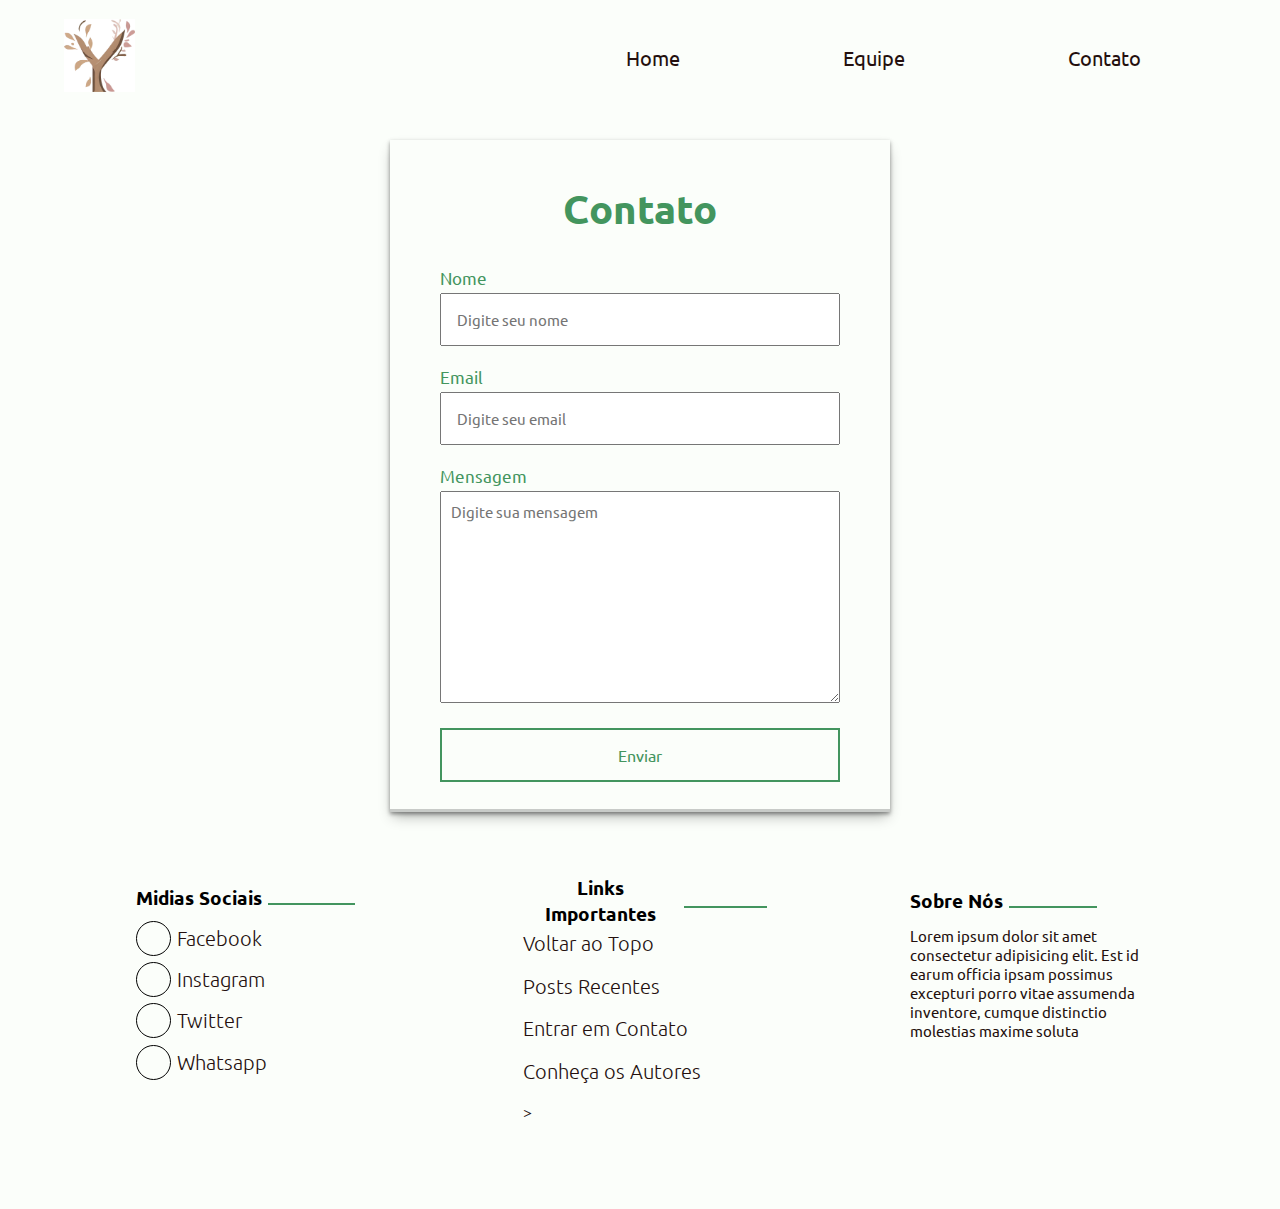
<file: contato.html>
<!DOCTYPE html>
<html lang="pt-br">

<head>
    <meta charset="UTF-8">
    <meta http-equiv="X-UA-Compatible" content="IE=edge">
    <meta name="viewport" content="width=device-width, initial-scale=1.0">
    <link rel="stylesheet" href="css/contato.css">
    <link rel="stylesheet" href="./css/blog.css">
    <link rel="stylesheet" href="./css/style.css">
    <title>Pagina de contato</title>
</head>

<body>
    <header>
        <nav class="menu">
          <div class="icon">
            <a href="./index.html"><img src="./img/Y.png" alt=""></a>
          </div>
    
          <div class="itens">
            <ul>
              <!-- <i class="fa-solid fa-chevron-down" style="color: #000000;"></i> -->
              <!-- lembrar de adcionar isso como links -->
             <li><a href="./index.html">Home</a></li> 
             <!-- <li><a href="#">Lançados Recentemente</a></li> -->
             <li><a href="./autores.html">Equipe</a></li>
             <li><a href="./contato.html">Contato</a></li>
            </ul>
          </div>
    
        </nav>
      </header>
    <section style="margin-top: 7%;">
        <h2>Contato</h2>
        <form action="">
            <label>Nome</label>
            <input type="text" name="name" placeholder="Digite seu nome" required>
            <label>Email</label>
            <input type="email" name="email" placeholder="Digite seu email" required>
            <label>Mensagem</label>
            <textarea name="message" cols="30" rows="10" placeholder="Digite sua mensagem" required></textarea>
            <button type="submit">Enviar</button>
        </form>
    </section>

    <footer>
        <div class="container-footer">
          <div class="row-footer">
    
            <div class="footer-col">
              <div class="rede-social">
                <div class="footer-decoracao">
                  <h4>Midias Sociais</h4>
                  <div class="linha-footer">
                  </div>
                </div>
    
                <div class="redes-sociais">
                  <div class="rede-sociall">
                    <div class="icon">
                      <a href="#"><i class="fa-brands fa-facebook-f"></i></a> 
                    </div>
                    <a href="#">Facebook</a>
    
                  </div>
                  <div class="rede-sociall">
                    <div class="icon">
                      <a href="#"><i class="fa-brands fa-instagram"></i></a> 
                    </div>
                    <a href="#">Instagram</a>
    
                  </div>
                  <div class="rede-sociall">
                    <div class="icon">
                      <a href="#"><i class="fa-brands fa-twitter"></i></a>
                    </div>
                    <a href="#">Twitter</a>
    
                  </div>
    
                  <div class="rede-sociall">
                    <div class="icon">
                      <a href="#"><i class="fa-brands fa-whatsapp"></i></a>
                    </div>
                    <a href="#">Whatsapp</a>
    
                  </div>
    
                  
    
                </div>
              </div>
            </div>
    
            <div class="footer-col">
              <div class="footer-decoracao">
                <h4>Links Importantes</h4>
                <div class="linha-footer">
                </div>
              </div>
              <ul>
                <li><a href="#">Voltar ao Topo</a></li>
                <li><a href="#">Posts Recentes</a></li>
                <li><a href="./contato.html">Entrar em Contato</a></li>
                <li><a href="autores.html">Conheça os Autores</a></li>>
              </ul>
            </div>
    
            <!-- <div class="footer-col">
              <div class="footer-decoracao">
                <h4>Links Importantes</h4>
                <div class="linha-footer">
                </div>
              </div>
    
              <ul>
                <li><a href="#">Voltar ao Topo</a></li>
                <li><a href="#">Entrar em Contato</a></li>
                <li><a href="#">Conheça os Autores</a></li>
              </ul>
            </div> -->
    
            <div class="footer-col">
              <div class="footer-decoracao">
                <h4>Sobre Nós</h4>
                <div class="linha-footer">
                </div>
              </div>
              <p class="sobre">
                Lorem ipsum dolor sit amet consectetur adipisicing elit. Est id
                earum officia ipsam possimus excepturi porro vitae assumenda
                inventore, cumque distinctio molestias maxime soluta 
              </p>
            </div>
            </div>
          </div>
    
        </div>
      </footer>

</body>

</html>
</file>
<file: css/contato.css>
@import url('https://fonts.googleapis.com/css2?family=Montserrat:ital,wght@0,100;0,200;0,300;0,400;0,500;0,600;0,700;0,800;0,900;1,100;1,200;1,300;1,400;1,500;1,600;1,700;1,800;1,900&family=Open+Sans:ital,wght@0,300;0,400;0,500;0,600;0,700;0,800;1,300;1,400;1,500;1,600;1,700;1,800&family=Ubuntu:ital,wght@0,300;0,400;0,500;0,700;1,300;1,400;1,500;1,700&display=swap');

* {
    padding: 0;
    margin: 0;
    box-sizing: border-box;
    /* font-family: 'Montserrat', sans-serif; */
    font-family: 'Open Sans', sans-serif;
    /* font-family: 'Ubuntu', sans-serif; */
}

body {
    display: flex;
    flex-direction: column;
    align-items: center;
    justify-content: center;
    background-color: #fbfefa;
    min-height: 100vh;
    padding-top: 50px;
}

section {
    display: flex;
    align-items: center;
    justify-content: center;
    flex-direction: column;
    padding: 10px 50px;
    background-color: #fbfefa;
    width: 500px;
    box-shadow: rgba(0, 0, 0, 0.4) 0px 2px 4px, rgba(0, 0, 0, 0.3) 0px 7px 13px -3px, rgba(0, 0, 0, 0.2) 0px -3px 0px inset;
}

section h2 {
    color: #43955e;
    font-size: 2.5rem;
    margin: 2rem;
}

section form {
    display: flex;
    flex-direction: column;
    width: 100%;
}

form label {
    color: #43955e;
    font-size: 17px;
    margin-bottom: 5px;
}

form input {
    padding: 15px;
    outline: none;
    margin-bottom: 20px;
    font-size: 15px;
    transition: all 0.5s;
}

form textarea {
    padding: 10px;
    font-size: 15px;
    outline: none;
    margin-bottom: 25px;
    transition: all 0.5s;
}

form input:focus,
form textarea:focus {
    transform: scale(1.02);
}

form button {
    padding: 15px;
    cursor: pointer;
    font-size: 16px;
    background: transparent;
    border: 2px solid #43955e;
    color: #43955e;
    margin-bottom: 20px;
    transition: 0.2s;
}

form button:hover {
    background-color: white;
    color: black;
    transform: scale(1.02);
}
</file>
<file: css/blog.css>
/* import de fontes */
@import url('https://fonts.googleapis.com/css2?family=Noto+Sans:ital,wght@0,100;0,200;0,300;0,400;0,500;0,600;0,700;0,800;0,900;1,100;1,200;1,300;1,400;1,500;1,600;1,700;1,800;1,900&family=Roboto:ital,wght@0,100;0,300;0,400;0,500;0,700;0,900;1,100;1,300;1,400;1,500;1,700;1,900&family=Ubuntu:ital,wght@0,300;0,400;0,500;0,700;1,300;1,400;1,500;1,700&display=swap');
/* font-family: 'Noto Sans', sans-serif;
font-family: 'Roboto', sans-serif;
font-family: 'Ubuntu', sans-serif; */
* {
  margin: 0;
  padding: 0;
  box-sizing: border-box;
  font-family: 'Ubuntu', sans-serif;
  color: #24100E;
}

body {
  background-color: #fbfefa;
}

a {
  text-decoration: none;
}

/* header {
  width: 1px;
  height: 15%;
  margin: auto;
  border: 1px solid black;
} */


/* anotação para depois perguntar. isso aqui que eu fiz fncionou, mas e um trambico do caralho.
eu realmente não faço ideia de como, mas deu certo, eu consegui concertar e no final nem era adata que quebrou o codigo, e sim o header. */


/* nav  */

.menu {
  display: flex;
  width: 91%;
  left: 5%;
  top: 0%;
  font-size: 20px;
  font-weight: 400;
  background-color: #fbfefa;
  position: fixed;
  padding-top: 1.5%;
  margin-bottom: 2.5%;
  justify-content: space-between;
  /* border: 1px solid red; */
}

.icon {
 height: 15%;
}

.icon img {
  width: 15%;
}

.itens {
  display: flex;
  width: 100%;
  justify-content: flex-end;
  align-items: center;
  /* border: 1px solid blue; */
}

.itens ul {
  display: flex;
  width: 100%;
  padding: 1%;
  justify-content: space-around;
  list-style: none;
}

/* bagui do coiso la */

.banner-blog {
  margin-top: 10.5%;
  padding-bottom: 1.5%;
  /* border: 1px solid black; */
}

.container-banner-blog {
  display: flex;
  flex-direction: row;
  justify-content: space-between;
  width: 90%;
  height: 100%;
  margin: auto;
  /* border: 1px solid blue; */
}

.container1 {
  width: 60%;
  /* border: 1px solid red; */
}

.container2 {
  width: 30%;
  /* border: 1px solid violet; */
}

.container2 img {
  width: 100%;
  border-radius: 15px;
  box-shadow: rgba(0, 0, 0, 0.24) 0px 3px 8px;
}

.icon-autor-banner-blog {
  width: 10%;

  /* border: 1px solid pink; */
}


.icon-autor-banner-blog img{
  width: 50px;
  height: 50px;
  border-radius: 50px;
  /* border: 1px solid black; */
}

.titulo-banner-blog h1{
  color: #43955e;
}
.titulo-banner-blog {
  font-size: 40px;
  margin-bottom: 4%;
  /* border: 1px solid green; */
}


.texto-banner-blog {
  font-size: 26px;
  font-weight: 300;
  margin-bottom: 4%;
  /* border: 1px solid yellow; */
}

.autor-banner-blog {
  display: flex;
  width: 100%;
  align-items: center;
  /* border: 1px solid cyan; */
}

.texto-autor-banner-blog {
  width: 25%;
  height: 100%;
  /* border: 1px solid blue; */
}

.texto-autor-banner-blog span {
  font-size: 14px;
}

.trambico-autor-banner-blog {
  display: flex;
  flex-direction: column;
  width: 100%;
  height: 100%;
  /* border: 1px solid yellowgreen; */
} 

.texto1-banner-blog {
  display: inline-flex;
  justify-content: flex-start;
  text-align: center;
  align-items: center;
  margin: 2.5% 0 ;
  width: 100%;
  font-size: 13px;
  /* border: 1px solid violet; */
}

.autor-corno{
  width: 100%;
  font-size: 16px;
  /* border: 1px solid black; */
}

.data-banner-blog {
  width: 40%;
  /* border: 1px solid red; */
}
.linha-blog {
  height: 2px;
  width: 10%;
  margin: 2.5%;
  border: 1px solid chocolate ;
}

.tempo-leitura-banner-blog {
  width: 40%;
  /* border: 1px solid yellow; */
}



/* blog */
.post-container {
  display: flex;
  max-width: 800px;
  margin: auto;
  width: 100%;
  margin-top: 6.5rem;
  flex-direction: row-reverse;
}

.topo-titulo {
  font-size: 2.6rem;
  color: #43955e;
  text-align: center;
  margin-bottom: 2.5%;
}

/* .data-autor-blog {
  text-align: center;
  font-size: 1.0rem;
}

.topo-img {
  width: 100%;
  height: 420px;
  object-fit: cover;
  object-position: center;
} */

.sub-titulo {
  color: #43955e;
  font-size: 1.4rem;
  margin-bottom: 2.5%;
}

.post-texto {
  font-size: 1.25rem;
  line-height: 1.8rem;
  margin-bottom: 2.5%;
  text-align: justify;
  font-weight: 300;
  line-height: 1.5;
}


/* (???) */
.lista{
  margin: 0.5rem 0rem 1rem 2rem;
}

.titulo-lista{
  color: #43955e;
  margin: 1.5rem 0rem 0.5rem 1rem;
  font-size: 1.2em;
}

dt {
  font-weight: 550;
}




.botoes{
  display: flex;
  flex-direction: column;
  width: 40px;
  margin-right: 1.2vw;
  margin-top: 1.6vw;
}

.compartilhar{
  width: 40px;
  height: 40px;
  margin-bottom: 2px;
}

.botoes img{
  width: 40px;
  height: 40px;
}

.prev-and-next {
  display: flex;
  width: 90%;
  height: 40%;
  margin: 4% auto;
  border: 1px solid yellow;
}

.prev {
  display: flex;
  width: 50%;
  border: 1px solid red;
}

.prev-image {
  width: 40%;
}

.prev-image img{
  width: 100%;
  border-radius: 10%;  box-shadow: rgba(0, 0, 0, 0.24) 0px 3px 8px;
  filter: grayscale(0.65);
}

.next {
  display: flex;
  width: 50%;
  border: 1px solid blue;
}
</file>
<file: css/style.css>
/* import de fontes */
@import url('https://fonts.googleapis.com/css2?family=Noto+Sans:ital,wght@0,100;0,200;0,300;0,400;0,500;0,600;0,700;0,800;0,900;1,100;1,200;1,300;1,400;1,500;1,600;1,700;1,800;1,900&family=Roboto:ital,wght@0,100;0,300;0,400;0,500;0,700;0,900;1,100;1,300;1,400;1,500;1,700;1,900&family=Ubuntu:ital,wght@0,300;0,400;0,500;0,700;1,300;1,400;1,500;1,700&display=swap');
/* font-family: 'Noto Sans', sans-serif;
font-family: 'Roboto', sans-serif;
font-family: 'Ubuntu', sans-serif; */
* {
  margin: 0;
  padding: 0;
  box-sizing: border-box;
  font-family: 'Ubuntu', sans-serif;
  color: #24100E;
}

body {
  background-color: #fbfefa;
}

a {
  text-decoration: none;
  transition: 200ms ease-in-out;
}

a:hover {
  color: #43955e;
}

.container-pai-menu {
  display: flex;
  width: 78%;
  height: 26%;
  margin: auto;
  flex-direction: column;
  align-items: center;
  justify-content: center;
  text-align: center;
  padding: 4%;
  /* border: 1px solid green; */
}

.container-pai-menu img {
  width: 25%;
  margin-bottom: 4%;
}

.container-filho-menu {
  display: flex;
  width: 100%;
  height: 20%;
  justify-content: center;
}
.container-filho-menu a {
  color: #24100E;
}
.container-filho-menu ul{
  display: flex;
  width: 85%;

  justify-content: space-around;
  list-style: none;

  box-shadow: rgba(0, 0, 0, 0.35) 0px 2.5px 7.5px;

}

.container-filho-menu li a:hover {
  color: #43955e;
}
.container-filho-menu li:hover {
  color: #43955e;
}
.container-filho-menu li {
  padding: 1%;
  font-size: 20px;
  font-weight: 400;
  
}

.conatiner-pai-banner {
  display: flex;
  position: relative;
  width: 78%;
  height: 59vh;
  margin: auto;
  justify-content: center;
  align-items: center;
  flex-direction: column;
  margin: auto;
  background-image: url(./../img/arbo-banner.jpg);
  background-size: cover;
  background-repeat: no-repeat;
  transition: 1s ease-in-out;
  background-position: bottom;
  box-shadow: rgba(0, 0, 0, 0.35) 0px 5px 15px;
  border-radius: 5px;
}

.conatiner-pai-banner:hover {
  background-image: url(./../img/arbo-icon.jpg);
  background-size: cover;
  background-repeat: no-repeat;
  background-position: bottom;

}




/* .conatiner-pai-banner img {
  width: 100%;
} */

.conatiner-pai-banner span {
  color: #fbfefa;
}
.conatiner-pai-banner a {
  font-size: 50px;
  text-decoration: none;
  color: #fbfefa;
}


.titulo-banner a:hover {
  text-decoration: underline;
  color: #43955e;
}

.titulo-banner {
  display: flex;
  position: relative;
  width: 60%;
  justify-content: center;
  align-items: center;
  text-align: center;
  flex-direction: row;
  transition: 1s ease-in-out;
  /* border: 1px solid blue; */
}

.texto1-banner {
  display: inline-flex;
  justify-content: space-between;
  text-align: center;
  align-items: center;
  margin: 2.5% 0 2.5% 0;
  width: 28%;
  /* border: 1px solid green; */
}
.data-banner {
  width: 50%;
  /* border: 1px solid red; */
}

.linha {
  height: 2px;
  width: 30%;
  /* border: 1px solid chocolate ; */
}

.tempo-leitura {
  width: 30%;
  /* border: 1px solid yellow; */
}


.autor-banner {
  display: inline-flex;
  align-items: center;
  justify-content: center ;
  width: 30%;
}

.autor-banner img {
  width: 50px;
  height: 50px;
  border-radius: 50px;
  margin-right: 2.5%;
  border: 1px solid #fbfefa;
  /* border: 1px solid black; */
}

.autor-banner a {
  font-size: 16px;
}

.container-pai-cards {
  display: flex;
  width: 60%;
  flex-direction: column;
  margin: auto;
  /* height: 3000px; */
  margin-top: 4%;
  /* border: 1px solid yellowgreen; */
}

.cards {
  width: 100%;
  height: 15%;
  margin-bottom: 5%;
  flex-direction: column;
  box-shadow: rgba(0, 0, 0, 0.35) 0px 5px 15px;
  /* border: 1px solid red; */
}

.container-filho-card-topo {
  display: flex;
  width: 90%;
  justify-content: space-between;
  margin: 3% auto;
  /* border: 1px solid rgb(0, 255, 0); */
}

.card-img:hover img{
  transform: scale(1.1);
  box-shadow: rgba(0, 0, 0, 0.35) 0px 5px 15px;
}

.card-img {
  border-radius: 50%;
  display: flex;
  overflow: hidden;
  justify-content: center;
  align-items: center;
  width: 20%;
  /* border: 1px solid rgb(198, 226, 43); */
}


.card-img img {
  width: 100%;
  transition: 300ms ease-in-out;
}


.texto1-card {
  display: inline-flex;
  justify-content: flex-start;
  text-align: center;
  align-items: center;
  margin: 2.5% 0 ;
  color: #fbfefa;
  width: 90%;
}

.titulo-card {
  display: flex;
  width: 75%;
  margin-left: 2.5%;
  margin-top: 2.5%;
  flex-direction: column;
  /* border:0 solid rgb(255, 0, 200); */
}

.trambico-titulo {
  position: relative;
  top: 0%;
  /* border: 1px solid black; */
}

.linha-card {
  height: 2px;
  width: 10%;
  margin: 2.5%;
  border: 1px solid #43955e ;
}


.trambico-titulo a {
  font-size: 30px;
  font-weight: 600;
  /* letter-spacing: 4px; */
  text-decoration: none;

}

.container-filho-card-baixo {
  display: flex;
  width: 90%;
  height: 25%;
  margin: 2.5% auto;
  /* border: 1px solid red; */
}

.container-filho-card-baixo p {
  font-size: 25px;
  font-weight: 200;
}

.container-filho-card-subterraneo {
  display: flex;
  width: 100%;
  height: 10%;
  justify-content: center;
  align-items: center;
  text-align: center;
  /* border: 1px solid blue; */
}

.btn-ler-mais {
  bottom: -70%;
  width: 19%;
}

.btn-ler-mais a {
  padding: 11%;
  background-color:#43955e;
  color: #fbfefa;
  /* border: 1px solid blueviolet; */
}

.btn-ler-mais a:hover {
  background-color:#fbfefa;
  color: #43955e;
  border: 1px solid #43955e;
}

.autor-card {
  display: flex;
  justify-content: end;
  margin: 4%  auto;
  width: 90%;
  /* border: 1px solid pink; */
}


/* footer */

footer {
  padding: 50px 0;
  color: #000000;
  /* border: 1px solid black; */
}

.container-footer {
  max-width: 14000px;
  padding: 0 4%;
  margin: auto;
  /* border: 1px solid yellow;  */
}

.row-footer {
  display: flex;
  flex-wrap: wrap;
  padding-top: 2em;
  padding-left: 1em;
  justify-content: space-around;
  /* border: 1px solid red; */
}

.footer-col {
  display: flex;
  flex-direction: column;
  padding: 0 20px;
  width: 25%;
  /* border-left: 1px solid #e94196; */
  font-size: 1.15rem;
  /* border: 1px solid blue; */
}

.footer-decoracao {
  display: flex;
  width: 100%;
  height: 10%;
  text-align: center;
  align-items: center;
  margin-bottom: 2.5%;
}

.linha-footer {
  height: 2px;
  width: 35%;
  margin: 2.5%;
  border: 1px solid #43955e ;
}

.footer-col h4 {
  color: #000000;
  font-size: 1.2rem;
  font-weight: 800;
  text-transform: capitalize;
  margin-bottom: 5%;
}

.footer-col ul {
  list-style:none;
  font-size: 1.01rem;
}

.footer-col ul li {
  margin-top: 2%;
  margin-bottom: 7%;
}


.footer-col ul li a p{
  color: #000000;
  text-decoration: none;
  transition: all 1s ease;
  margin-left: 2em;

}
.footer-col a {
  font-size: 1.25rem;
  font-weight: 350;
}
.footer-col a:hover {
  transform: 1.5;
  color: #43955e;
  padding-left: 0.1%;
  font-weight: 600;  
}

.redes-sociais {
  display: flex;
  flex-direction: column;
  width: 100%;

  /* border: 1px solid blueviolet; */
}

.rede-sociall {
  display: flex;
  width: 100%;
  margin-bottom: 2.5%;
  align-items: center;
  text-align: center;

  /* border: 1px solid yellowgreen; */
}

.rede-sociall .icon:hover {
  background-color: #43955e;
}
.rede-sociall .icon  {
  display: flex;
  width: 35px;
  height: 35px;
  justify-content: center;
  align-items: center;
  border-radius: 50%;
  border: 1px solid black;
  margin-right: 2.5%;
}

.rede-sociall .icon a i:hover {
  color: #fbfefa;
}


/* .footer-col .rede-social {
  display: flex;
  flex-direction: column;
  margin-top: 4%;
}

.footer-col .rede-social a{
  border: 1px solid black;
}

.footer-col .rede-social span {
  border: 1px solid blue;
}
.footer-col .rede-social li{
  text-decoration:none;
  font-size: 1rem;
  height: 35px;
  width: 35px;
  color: #000000;
  border-radius: 50%;
  border: #000000 1px solid;
  background-color: pink;
  transition: all 0.7s ease;
  margin: 2px 2px;
  border: 1px solid rgb(255, 0, 43);
}

.footer-col .rede-social a:hover {
  color: #000000;
  background-color: #000000;
} */

.sobre h4 {
  color: white;
  padding-bottom: 2em;
}

.sobre p {
  color: white;
  padding-bottom: 2em;
}

@media (min-width: 2559px) {
  .container-filho-menu li {
    font-size: 30px;
  }
  .cards {
    width: 100%;
    height: 15%;
    margin-bottom: 5%;
    flex-direction: column;
    box-shadow: rgba(0, 0, 0, 0.35) 0px 5px 15px;
    /* border: 1px solid red; */
  }
  
  .linha-card {
    height: 2px;
    width: 10%;
    margin: 2.5%;
    border: 2px solid #43955e ;
  }
  
  
  .trambico-titulo a {
    font-size: 60px;
    font-weight: 600;
    /* letter-spacing: 4px; */
    text-decoration: none;
  
  }
  
  .container-filho-card-baixo p {
    font-size: 45px;
  }
  
  .btn-ler-mais a {
    font-size: 25px;
  }
  .trambico-titulo a{

  }
  .trambico-data span {
    font-size: 25px;
  }
  .tempo-leitura-card span {
    font-size: 25px;
  }

  .data-banner span {
    font-size: 25px;
  }

  .tempo-leitura span {
    font-size: 25px;
  }

  .autor-banner a {
    font-size: 25px;
  }

  .titulo-banner a {
    font-size: 65px;
  }
  .footer-col p {
    font-size: 25px;
  }
}


@media (min-width: 1023px) and (max-width:1400px) {
  .container-filho-menu li {
    font-size: 20px;
  }
  .cards {
    width: 100%;
    height: 15%;
    margin-bottom: 5%;
    flex-direction: column;
    box-shadow: rgba(0, 0, 0, 0.35) 0px 5px 15px;
    /* border: 1px solid red; */
  }
  
  .linha-card {
    height: 1px;
    width: 10%;
    margin: 2.5%;
    border: 2px solid #43955e ;
  }
  
  
  .trambico-titulo a {
    font-size: 25px;
    font-weight: 600;
    /* letter-spacing: 4px; */
    text-decoration: none;
  
  }
  
  .container-filho-card-baixo p {
    font-size: 20px;
  }
  
  .btn-ler-mais a {
    font-size: 15px;
  }
  .trambico-data span {
    font-size: 15px;
  }
  .tempo-leitura-card span {
    font-size: 15px;
  }

  .data-banner span {
    font-size: 15px;
  }

  .tempo-leitura span {
    font-size: 25px;
  }

  .autor-banner a {
    font-size: 15px;
  }

  .titulo-banner a {
    font-size: 45px;
  }
  .footer-col p {
    font-size: 15px;
  }
}

@media (min-width: 2559px) {
  .container-filho-menu li {
    font-size: 30px;
  }
  .cards {
    width: 100%;
    height: 15%;
    margin-bottom: 5%;
    flex-direction: column;
    box-shadow: rgba(0, 0, 0, 0.35) 0px 5px 15px;
    /* border: 1px solid red; */
  }
  
  .linha-card {
    height: 2px;
    width: 10%;
    margin: 2.5%;
    border: 2px solid #43955e ;
  }
  
  
  .trambico-titulo a {
    font-size: 60px;
    font-weight: 600;
    /* letter-spacing: 4px; */
    text-decoration: none;
  
  }
  
  .container-filho-card-baixo p {
    font-size: 45px;
  }
  
  .btn-ler-mais a {
    font-size: 25px;
  }
  .trambico-titulo a{

  }
  .trambico-data span {
    font-size: 25px;
  }
  .tempo-leitura-card span {
    font-size: 25px;
  }

  .data-banner span {
    font-size: 25px;
  }

  .tempo-leitura span {
    font-size: 25px;
  }

  .autor-banner a {
    font-size: 25px;
  }

  .titulo-banner a {
    font-size: 65px;
  }
  .footer-col p {
    font-size: 25px;
  }
}


@media (min-width: 1023px) and (max-width:1400px) {
  .container-filho-menu li {
    font-size: 20px;
  }
  .cards {
    width: 100%;
    height: 15%;
    margin-bottom: 5%;
    flex-direction: column;
    box-shadow: rgba(0, 0, 0, 0.35) 0px 5px 15px;
    /* border: 1px solid red; */
  }
  
  .linha-card {
    height: 1px;
    width: 10%;
    margin: 2.5%;
    border: 1px solid #43955e ;
  }
  
  
  .trambico-titulo a {
    font-size: 25px;
    font-weight: 600;
    /* letter-spacing: 4px; */
    text-decoration: none;
  
  }
  
  .container-filho-card-baixo p {
    font-size: 20px;
  }
  
  .btn-ler-mais a {
    font-size: 15px;
  }
  .trambico-data span {
    font-size: 15px;
  }
  .tempo-leitura-card span {
    font-size: 15px;
  }

  .data-banner span {
    font-size: 15px;
  }

  .tempo-leitura span {
    font-size: 25px;
  }

  .autor-banner a {
    font-size: 15px;
  }

  .titulo-banner a {
    font-size: 45px;
  }
  .footer-col p {
    font-size: 15px;
  }
}



@media (min-width: 760px) and (max-width:1022px) {
  .container-filho-menu li {
    font-size: 16px;
  }
  .cards {
    width: 100%;
    height: 15%;
    margin-bottom: 5%;
    flex-direction: column;
    box-shadow: rgba(0, 0, 0, 0.35) 0px 5px 15px;
    /* border: 1px solid red; */
  }
  
  .linha-card {
    height: 1px;
    width: 10%;
    margin: 2.5%;
    border: 1px solid #43955e ;
  }
  
  
  .trambico-titulo a {
    font-size: 22px;
    font-weight: 600;
    /* letter-spacing: 4px; */
    text-decoration: none;
  
  }
  
  .container-filho-card-baixo p {
    font-size: 17px;
  }
  
  .btn-ler-mais a {
    font-size: 8px;
  }
  .trambico-data span {
    font-size: 13px;
  }
  .tempo-leitura-card span {
    font-size: 13px;
  }

  .data-banner span {
    font-size: 13px;
  }

  .tempo-leitura span {
    font-size: 13px;
  }

  .autor-banner a {
    font-size: 13px;
  }

  .titulo-banner a {
    font-size: 35px;
  }
  .footer-col p {
    font-size: 13px;
  }
}



@media (min-width: 425px) and (max-width:760px) {
  .container-filho-menu li {
    font-size: 8px;
  }
  .conatiner-pai-banner {
    display: flex;
    position: relative;
    width: 78%;
    height: 39vh;
    margin: auto;
    justify-content: center;
    align-items: center;
    flex-direction: column;
    margin: auto;
    background-image: url(./../img/arbo-banner.jpg);
    background-size: cover;
    background-repeat: no-repeat;
    transition: 1s ease-in-out;
    background-position: bottom;
    box-shadow: rgba(0, 0, 0, 0.35) 0px 5px 15px;
    border-radius: 5px;
  }
  .autor-banner img {
    width: 10px;
    height: 10px;
    border-radius: 10px;
    margin-right: 2.5%;
    border: 1px solid #fbfefa;
    /* border: 1px solid black; */
  }
  
  .autor-banner a {
    font-size: 7px;
  }
  .cards {
    width: 100%;
    height: 5%;
    margin-bottom: 5%;
    flex-direction: column;
    box-shadow: rgba(0, 0, 0, 0.35) 0px 5px 15px;
    /* border: 1px solid red; */
  }
  
  .linha-card {
    height: 1px;
    width: 10%;
    margin: 2.5%;
    border: 1px solid #43955e ;
  }
  
  
  .trambico-titulo a {
    font-size: 11px;
    font-weight: 600;
    /* letter-spacing: 4px; */
    text-decoration: none;
  
  }
  
  .container-filho-card-baixo p {
    font-size: 9px;
  }
  
  .btn-ler-mais a {
    font-size: 4px;
  }
  .trambico-data span {
    font-size: 7px;
  }
  .tempo-leitura-card span {
    font-size: 7px;
  }

  .data-banner span {
    font-size: 7px;
  }

  .tempo-leitura span {
    font-size: 7px;
  }

  .autor-banner a {
    font-size: 7px;
  }

  .titulo-banner a {
    font-size: 18px;
  }
  .footer-col p {
    font-size: 7px;
  }

  footer {
    padding: 50px 0;
    color: #000000;
    /* border: 1px solid black; */
  }
  
  .container-footer {
    padding: 0 4%;
    margin: auto;
    /* border: 1px solid yellow;  */
  }
  
  .row-footer {
    display: flex;

    padding-top: 2em;
    padding-left: 1em;
    justify-content: space-around;
    /* border: 1px solid red; */
  }
  
  .footer-col {
    width: 50%;
    flex-wrap: wrap;
    /* border-left: 1px solid #e94196; */
    font-size: 7px
    /* border: 1px solid blue; */
  }
  
  .footer-col h4 {
    color: #000000;
    font-size: 0.8rem;
    font-weight: 800;
    text-transform: capitalize;
    margin-bottom: 5%;
  }
  
  .footer-col ul {
    list-style:none;
    font-size: 0.8rem;
  }

  .footer-col a {
    font-size: 0.8rem;
    font-weight: 350;
  }
  .footer-col a:hover {
    transform: 1.5;
    color: #43955e;
    padding-left: 0.1%;
    font-weight: 600;  
  }
  
  .redes-sociais {
    display: flex;
    flex-direction: column;
    width: 100%;
  
    /* border: 1px solid blueviolet; */
  }
  
  .rede-sociall {
    display: flex;
    width: 100%;
    margin-bottom: 2.5%;
    align-items: center;
    text-align: center;
  
    /* border: 1px solid yellowgreen; */
  }
  
  .rede-sociall .icon:hover {
    background-color: #43955e;
  }
  .rede-sociall .icon  {
    display: flex;
    width: 25px;
    height: 25px;
    justify-content: center;
    align-items: center;
    border-radius: 50%;
    border: 1px solid black;
    margin-right: 2.5%;
  }
  
  .rede-sociall .icon a i:hover {
    color: #fbfefa;
  }
  
  
  /* .footer-col .rede-social {
    display: flex;
    flex-direction: column;
    margin-top: 4%;
  }
  
  .footer-col .rede-social a{
    border: 1px solid black;
  }
  
  .footer-col .rede-social span {
    border: 1px solid blue;
  }
  .footer-col .rede-social li{
    text-decoration:none;
    font-size: 1rem;
    height: 35px;
    width: 35px;
    color: #000000;
    border-radius: 50%;
    border: #000000 1px solid;
    background-color: pink;
    transition: all 0.7s ease;
    margin: 2px 2px;
    border: 1px solid rgb(255, 0, 43);
  }
  
  .footer-col .rede-social a:hover {
    color: #000000;
    background-color: #000000;
  } */
  
  .sobre h4 {
    color: white;
    padding-bottom: 2em;
  }
  
  .sobre p {
    font-size: 16px;
    color: white;
    padding-bottom: 2em;
  }
}

@media (min-width: 320px) and (max-width:425px) {
  .container-filho-menu li {
    font-size: 8px;
  }
  .conatiner-pai-banner {
    display: flex;
    position: relative;
    width: 78%;
    height: 29vh;
    margin: auto;
    justify-content: center;
    align-items: center;
    flex-direction: column;
    margin: auto;
    background-image: url(./../img/arbo-banner.jpg);
    background-size: cover;
    background-repeat: no-repeat;
    transition: 1s ease-in-out;
    background-position: bottom;
    box-shadow: rgba(0, 0, 0, 0.35) 0px 5px 15px;
    border-radius: 5px;
  }

  .container-pai-cards {
    display: flex;
    width: 80%;
  }
  .autor-banner img {
    width: 8px;
    height: 8px;
    border-radius: 10px;
    margin-right: 2.5%;
    border: 1px solid #fbfefa;
    /* border: 1px solid black; */
  }
  
  .autor-banner a {
    font-size: 7px;
  }
  .cards {
    width: 100%;
    height: 5%;
    margin-bottom: 5%;
    flex-direction: column;
    box-shadow: rgba(0, 0, 0, 0.35) 0px 5px 15px;
    /* border: 1px solid red; */
  }
  
  .linha-card {
    height: 1px;
    width: 10%;
    margin: 2.5%;
    border: 1px solid #43955e ;
  }
  
  
  .trambico-titulo a {
    font-size: 11px;
    font-weight: 600;
    /* letter-spacing: 4px; */
    text-decoration: none;
  
  }
  
  .container-filho-card-baixo p {
    font-size: 9px;
  }
  
  .btn-ler-mais a {
    font-size: 4px;
  }
  .trambico-data span {
    font-size: 7px;
  }
  .tempo-leitura-card span {
    font-size: 7px;
  }

  .data-banner span {
    font-size: 7px;
  }

  .tempo-leitura span {
    font-size: 7px;
  }

  .autor-banner a {
    font-size: 7px;
  }

  .titulo-banner a {
    font-size: 18px;
  }
  .footer-col p {
    font-size: 7px;
  }

  footer {
    padding: 50px 0;
    color: #000000;
    /* border: 1px solid black; */
  }
  
  .container-footer {
    padding: 0 4%;
    margin: auto;
    /* border: 1px solid yellow;  */
  }
  
  .row-footer {
    display: flex;

    padding-top: 2em;
    padding-left: 1em;
    justify-content: space-around;
    /* border: 1px solid red; */
  }
  
  .footer-col {
    width: 50%;
    flex-wrap: wrap;
    /* border-left: 1px solid #e94196; */
    font-size: 7px
    /* border: 1px solid blue; */
  }
  
  .footer-col h4 {
    color: #000000;
    font-size: 0.6rem;
    font-weight: 800;
    text-transform: capitalize;
    margin-bottom: 5%;
  }
  
  .footer-col ul {
    list-style:none;
    font-size: 0.6rem;
  }

  .footer-col a {
    font-size: 0.6rem;
    font-weight: 350;
  }
  .footer-col a:hover {
    transform: 1.5;
    color: #43955e;
    padding-left: 0.1%;
    font-weight: 600;  
  }
  
  .redes-sociais {
    display: flex;
    flex-direction: column;
    width: 100%;
  
    /* border: 1px solid blueviolet; */
  }
  
  .rede-sociall {
    display: flex;
    width: 100%;
    margin-bottom: 2.5%;
    align-items: center;
    text-align: center;
  
    /* border: 1px solid yellowgreen; */
  }
  
  .rede-sociall .icon:hover {
    background-color: #43955e;
  }
  .rede-sociall .icon  {
    display: flex;
    width: 20px;
    height: 20px;
    justify-content: center;
    align-items: center;
    border-radius: 50%;
    border: 1px solid black;
    margin-right: 2.5%;
  }
  
  .rede-sociall .icon a i:hover {
    color: #fbfefa;
  }
  
  
  /* .footer-col .rede-social {
    display: flex;
    flex-direction: column;
    margin-top: 4%;
  }
  
  .footer-col .rede-social a{
    border: 1px solid black;
  }
  
  .footer-col .rede-social span {
    border: 1px solid blue;
  }
  .footer-col .rede-social li{
    text-decoration:none;
    font-size: 1rem;
    height: 35px;
    width: 35px;
    color: #000000;
    border-radius: 50%;
    border: #000000 1px solid;
    background-color: pink;
    transition: all 0.7s ease;
    margin: 2px 2px;
    border: 1px solid rgb(255, 0, 43);
  }
  
  .footer-col .rede-social a:hover {
    color: #000000;
    background-color: #000000;
  } */
  
  .sobre h4 {
    color: white;
    padding-bottom: 2em;
  }
  
  .footer-col .sobre p {
    font-size: 8px;
    color: white;
    padding-bottom: 2em;
  }
}
</file>
